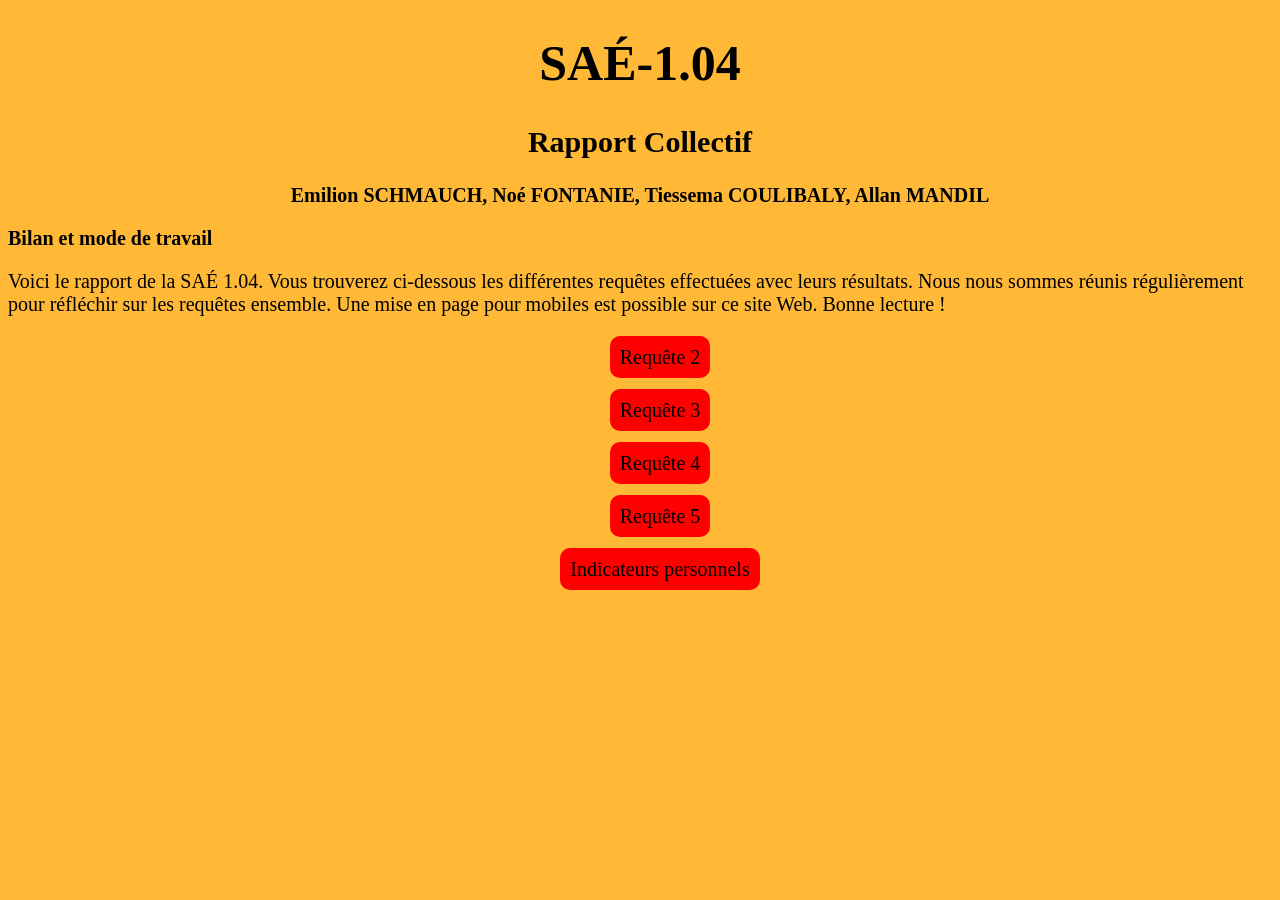
<file: index.html>
<!DOCTYPE html>
<html lang="fr">
<head>
    <meta charset="UTF-8">
    <meta name="viewport" content="width=device-width, initial-scale=1.0">
    <title>SAÉ-1.04</title>
    <link rel="stylesheet" href="style.css">
</head>
<body>
    <header>
        <h1 class="titre">SAÉ-1.04</h1>
        <h2 class="titre">Rapport Collectif</h2>
        <h3 class="titre">Emilion SCHMAUCH, Noé FONTANIE, Tiessema COULIBALY, Allan MANDIL</h3>
    </header>
    <main>
        <strong>Bilan et mode de travail</strong>
        <p>Voici le rapport de la SAÉ 1.04. 
        Vous trouverez ci-dessous les différentes requêtes effectuées avec leurs résultats.
        Nous nous sommes réunis régulièrement pour réfléchir sur les requêtes ensemble.
        Une mise en page pour mobiles est possible sur ce site Web.
        Bonne lecture !
    </p>
    </main>
    <nav>
        <ul>
            <li><a href="requete2.html">Requête 2</a></li>
            <li><a href="requete3.html">Requête 3</a></li>
            <li><a href="requete4.html">Requête 4</a></li>
            <li><a href="requete5.html">Requête 5</a></li>
            <li><a href="indicateurs.html">Indicateurs personnels</a></li>
        </ul>
    </nav>
</body>
</html>
</file>
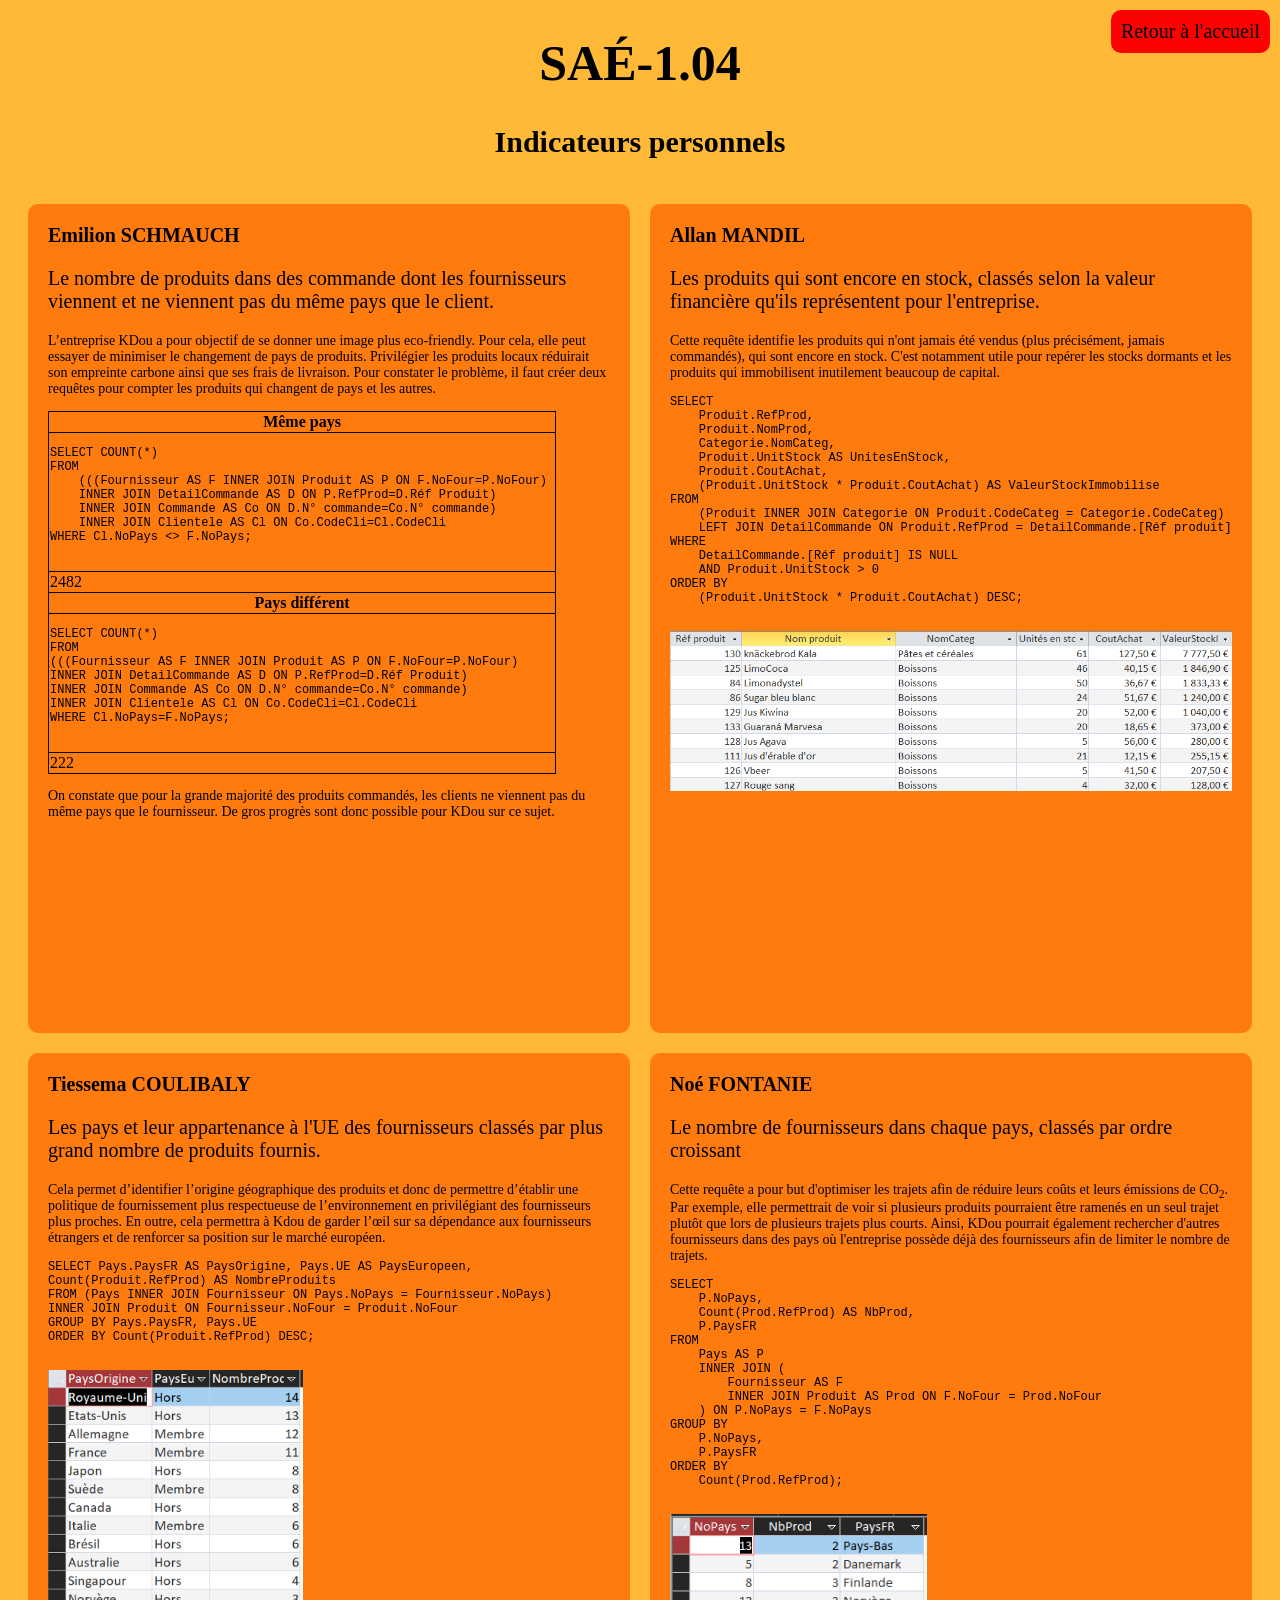
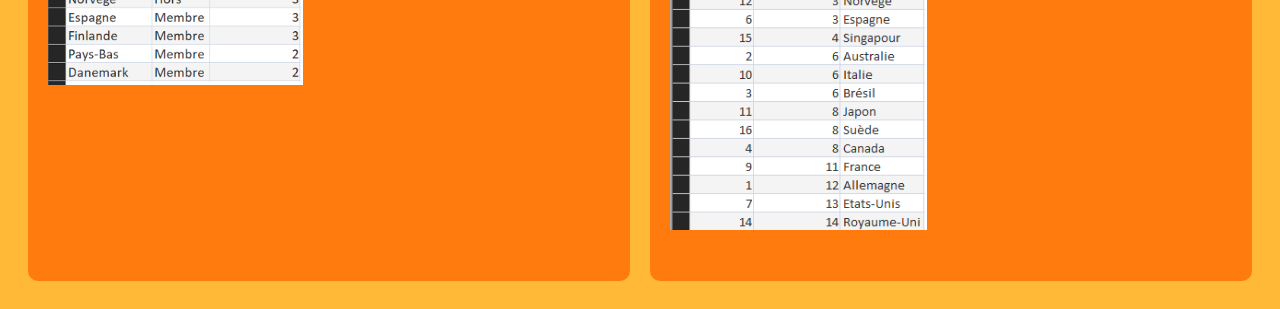
<file: indicateurs.html>
<!DOCTYPE html>
<html lang="fr">
<head>
    <meta charset="UTF-8">
    <meta name="viewport" content="width=device-width, initial-scale=1.0">
    <title>SAÉ-1.04</title>
    <link rel="stylesheet" href="style.css">
</head>
<body>
    <a class="retour" href="index.html">Retour à l'accueil</a>
    <header>
        <h1 class="titre">SAÉ-1.04</h1>
        <h2 class="titre">Indicateurs personnels</h2>
    </header>
    <main class="grid">
     <section class="grid-item">
        <strong>Emilion SCHMAUCH</strong>
        <p>
            Le nombre de produits dans des commande dont les fournisseurs viennent et ne viennent pas du même pays que le client.
        </p>
        <p class="indicateurs_pourquoi">
            L’entreprise KDou a pour objectif de se donner une image plus eco-friendly. Pour cela, elle peut essayer de 
            minimiser le changement de pays de produits. Privilégier les produits locaux réduirait son empreinte carbone 
            ainsi que ses frais de livraison. Pour constater le problème, il faut créer deux requêtes pour compter les produits 
            qui changent de pays et les autres.
        </p>
        <table>
            <tr>
                <th scope="col">Même pays</th>
            </tr>
            <tr>
                <td>
                    <code> <pre class="indicateurs_sql">
SELECT COUNT(*)
FROM 
    (((Fournisseur AS F INNER JOIN Produit AS P ON F.NoFour=P.NoFour) 
    INNER JOIN DetailCommande AS D ON P.RefProd=D.Réf Produit) 
    INNER JOIN Commande AS Co ON D.N° commande=Co.N° commande) 
    INNER JOIN Clientele AS Cl ON Co.CodeCli=Cl.CodeCli
WHERE Cl.NoPays &lt;&gt; F.NoPays;
                    </pre></code>
                </td>
            </tr>
            <tr>
                <td>2482</td>
            </tr>
            <tr>
                <th scope="col">Pays différent</th>
            </tr>
                <td>
                    <code> <pre class="indicateurs_sql">
SELECT COUNT(*)
FROM 
(((Fournisseur AS F INNER JOIN Produit AS P ON F.NoFour=P.NoFour) 
INNER JOIN DetailCommande AS D ON P.RefProd=D.Réf Produit) 
INNER JOIN Commande AS Co ON D.N° commande=Co.N° commande) 
INNER JOIN Clientele AS Cl ON Co.CodeCli=Cl.CodeCli
WHERE Cl.NoPays=F.NoPays;
                    </pre></code>
                </td>
            </tr>
            
                <td>222</td>
            </tr>
        </table>
        <p class="indicateurs_pourquoi">
            On constate que pour la grande majorité des produits commandés, les clients ne viennent pas du même pays que le 
            fournisseur. De gros progrès sont donc possible pour KDou sur ce sujet.
        </p>
    </section>
    <section class="grid-item">
        <strong>Allan MANDIL</strong>
        <p>
            Les produits qui sont encore en stock, classés selon la valeur financière qu'ils représentent pour l'entreprise.
        </p>
        <p class="indicateurs_pourquoi">
        Cette requête identifie les produits qui n'ont jamais été vendus (plus précisément, jamais commandés), qui sont encore en stock.
        C'est notamment utile pour repérer les stocks dormants et les produits qui immobilisent inutilement beaucoup de capital.    
        </p>
        <code> <pre class="indicateurs_sql">
SELECT
    Produit.RefProd,
    Produit.NomProd,
    Categorie.NomCateg,
    Produit.UnitStock AS UnitesEnStock,
    Produit.CoutAchat,
    (Produit.UnitStock * Produit.CoutAchat) AS ValeurStockImmobilise
FROM
    (Produit INNER JOIN Categorie ON Produit.CodeCateg = Categorie.CodeCateg)
    LEFT JOIN DetailCommande ON Produit.RefProd = DetailCommande.[Réf produit]
WHERE
    DetailCommande.[Réf produit] IS NULL
    AND Produit.UnitStock > 0
ORDER BY
    (Produit.UnitStock * Produit.CoutAchat) DESC;
        </pre></code>
        <img src="Resultats_id_Allan.png" alt="Tableau des produits en stock classés par valeur financière" class="indicateur_image">
     </section>
    <section class="grid-item">
        <strong>Tiessema COULIBALY</strong>
        <p>Les pays et leur appartenance à l'UE des fournisseurs classés par plus grand nombre de produits fournis.</p>
        <p class="indicateurs_pourquoi">
            Cela permet d’identifier l’origine géographique des produits et donc de permettre d’établir 
            une politique de fournissement plus respectueuse de l’environnement en privilégiant 
            des fournisseurs plus proches. En outre, cela permettra à Kdou de garder l’œil sur sa 
            dépendance aux fournisseurs étrangers et de renforcer sa position sur le marché 
            européen.
            </p>
        <code> <pre class="indicateurs_sql">
SELECT Pays.PaysFR AS PaysOrigine, Pays.UE AS PaysEuropeen, 
Count(Produit.RefProd) AS NombreProduits
FROM (Pays INNER JOIN Fournisseur ON Pays.NoPays = Fournisseur.NoPays) 
INNER JOIN Produit ON Fournisseur.NoFour = Produit.NoFour
GROUP BY Pays.PaysFR, Pays.UE
ORDER BY Count(Produit.RefProd) DESC;
        </pre></code>
                <img id="img_id_Tiessema" src="Resultats_id_Tiessema.png" alt="Tableau des pays et leur appartenance à l'UE des fournisseurs classés par plus grand nombre de produits fournis" class="indicateur_image">
            </section>
    
        <section class="grid-item">
            <strong>Noé FONTANIE</strong>
            <p>Le nombre de fournisseurs dans chaque pays, classés par ordre croissant</p>
            <p class="indicateurs_pourquoi">
                Cette requête a pour but d'optimiser les trajets afin de réduire leurs coûts et leurs émissions de CO<sub>2</sub>.
                Par exemple, elle permettrait de voir si plusieurs produits pourraient être ramenés en un seul trajet 
                plutôt que lors de plusieurs trajets plus courts. Ainsi, KDou pourrait également rechercher d'autres 
                fournisseurs dans des pays où l'entreprise possède déjà des fournisseurs afin de limiter le nombre de trajets.
            </p>
            <code> <pre class="indicateurs_sql">
SELECT
    P.NoPays,
    Count(Prod.RefProd) AS NbProd,
    P.PaysFR
FROM
    Pays AS P
    INNER JOIN (
        Fournisseur AS F
        INNER JOIN Produit AS Prod ON F.NoFour = Prod.NoFour
    ) ON P.NoPays = F.NoPays
GROUP BY
    P.NoPays,
    P.PaysFR
ORDER BY
    Count(Prod.RefProd);
        </pre></code>
            <img id="img_id_Noé" src="Resultats_id_Noé.png" alt="Tableau du nombre de fournisseurs dans chaque pays, classés par ordre croissant" class="indicateur_image">
        </section>
    </main>
</body>
</html>
</file>
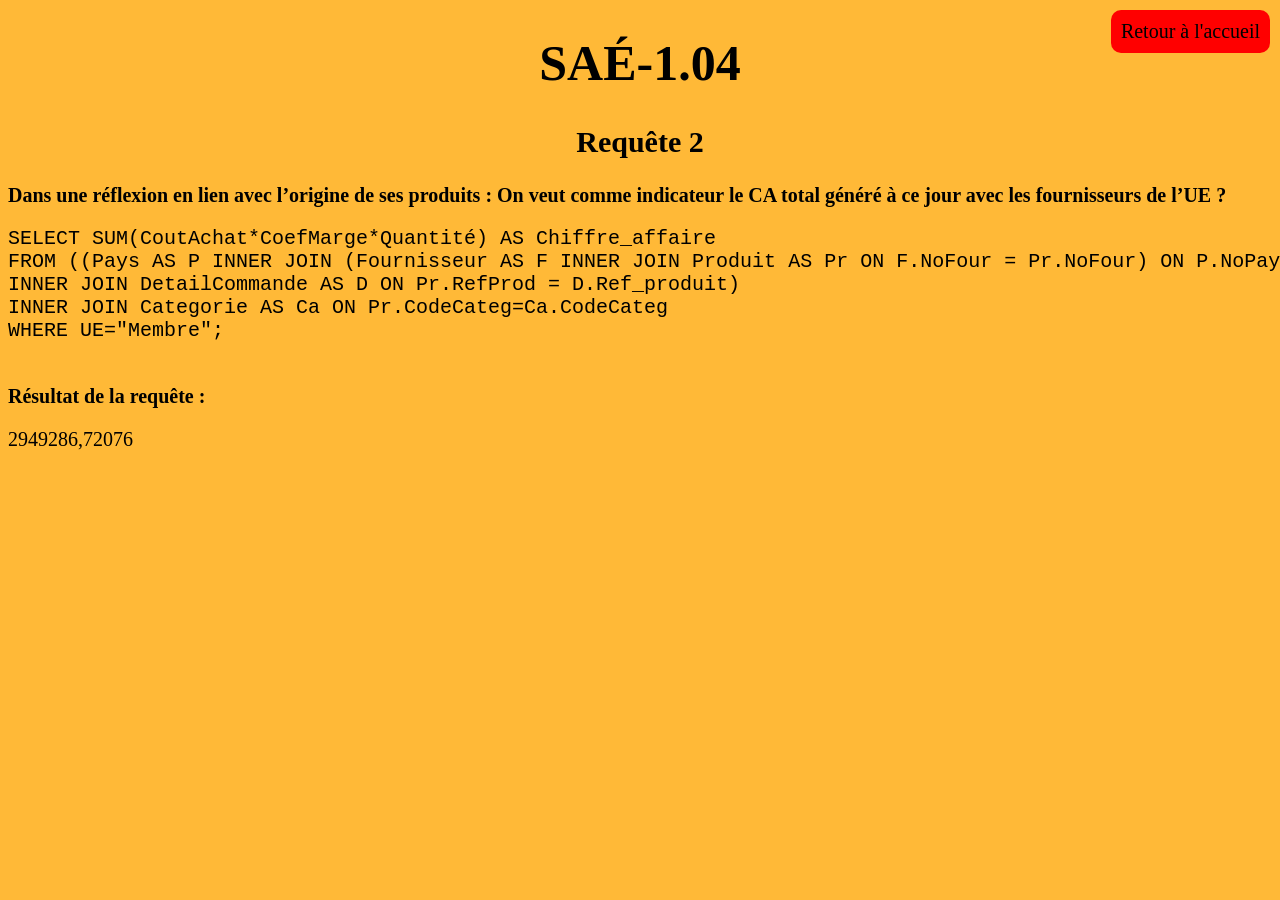
<file: requete2.html>
<!DOCTYPE html>
<html lang="fr">
<head>
    <meta charset="UTF-8">
    <meta name="viewport" content="width=device-width, initial-scale=1.0">
    <title>SAÉ-1.04</title>
    <link rel="stylesheet" href="style.css">
</head>
<body>
    <a class="retour" href="index.html">Retour à l'accueil</a>
    <header>
        <h1 class="titre">SAÉ-1.04</h1>
        <h2 class="titre">Requête 2</h2>
    </header>
    <main>
        <section>
            <strong>
                Dans une réflexion en lien avec l’origine de ses produits : On veut comme indicateur le CA 
                total généré à ce jour avec les fournisseurs de l’UE ? 
            </strong>
            </strong>
            <code> <pre>
SELECT SUM(CoutAchat*CoefMarge*Quantité) AS Chiffre_affaire
FROM ((Pays AS P INNER JOIN (Fournisseur AS F INNER JOIN Produit AS Pr ON F.NoFour = Pr.NoFour) ON P.NoPays = F.NoPays)
INNER JOIN DetailCommande AS D ON Pr.RefProd = D.Ref_produit) 
INNER JOIN Categorie AS Ca ON Pr.CodeCateg=Ca.CodeCateg
WHERE UE="Membre";
            </pre></code>
        </section>
        <section>
            <strong>Résultat de la requête :</strong>
            <p>2949286,72076</p>
        </section>

    </main>
</body>
</html>
</file>
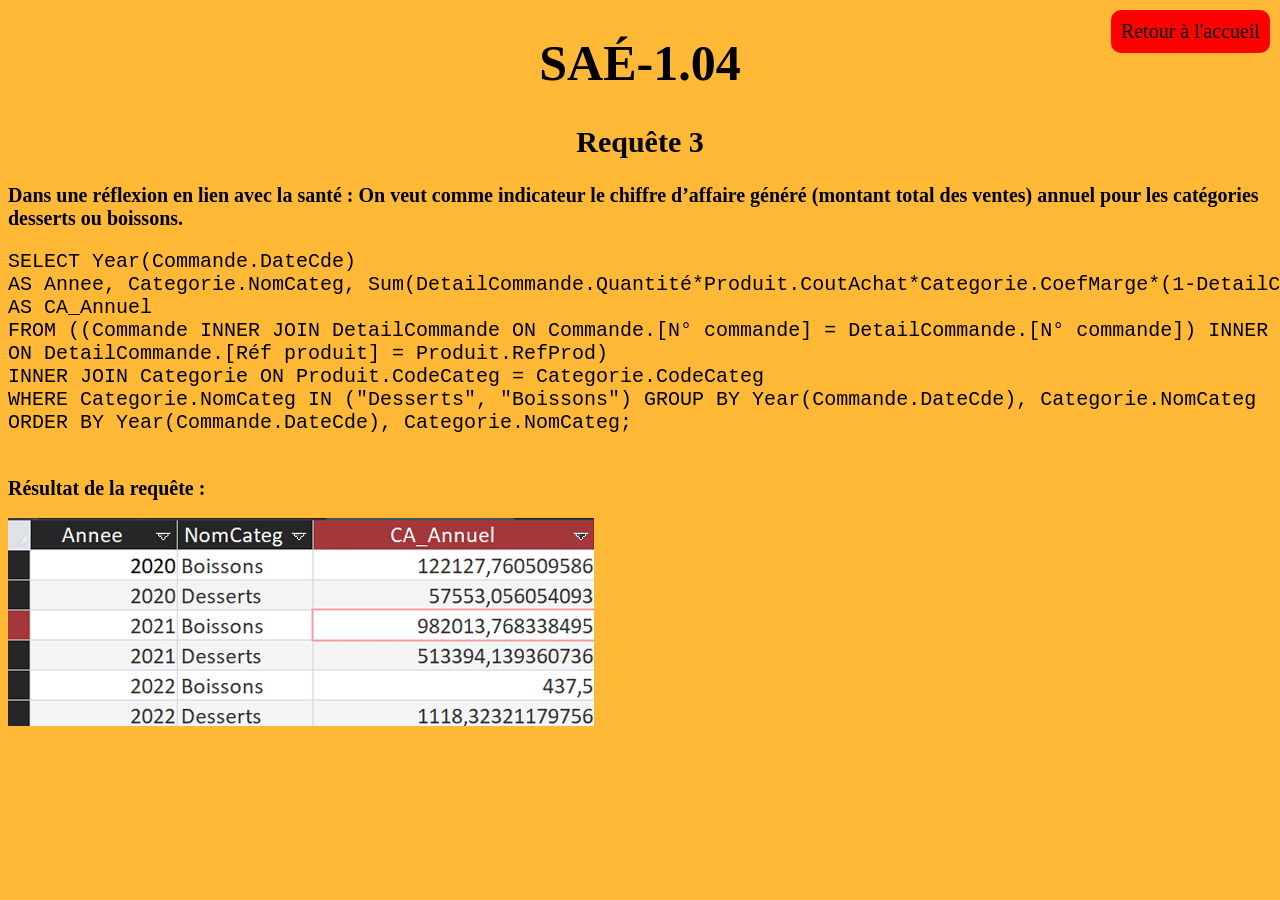
<file: requete3.html>
<!DOCTYPE html>
<html lang="fr">
<head>
    <meta charset="UTF-8">
    <meta name="viewport" content="width=device-width, initial-scale=1.0">
    <title>SAÉ-1.04</title>
    <link rel="stylesheet" href="style.css">
</head>
<body>
    <a class="retour" href="index.html">Retour à l'accueil</a>
    <header>
        <h1 class="titre">SAÉ-1.04</h1>
        <h2 class="titre">Requête 3</h2>
    </header>
    <main>
        <section>
            <strong>
                Dans une réflexion en lien avec la santé : On veut comme indicateur le chiffre d’affaire 
                généré (montant total des ventes) annuel pour les catégories desserts ou boissons.
            </strong>
            <code> <pre>
SELECT Year(Commande.DateCde)
AS Annee, Categorie.NomCateg, Sum(DetailCommande.Quantité*Produit.CoutAchat*Categorie.CoefMarge*(1-DetailCommande.[Remise (%)]/100))
AS CA_Annuel 
FROM ((Commande INNER JOIN DetailCommande ON Commande.[N° commande] = DetailCommande.[N° commande]) INNER JOIN Produit
ON DetailCommande.[Réf produit] = Produit.RefProd) 
INNER JOIN Categorie ON Produit.CodeCateg = Categorie.CodeCateg
WHERE Categorie.NomCateg IN ("Desserts", "Boissons") GROUP BY Year(Commande.DateCde), Categorie.NomCateg
ORDER BY Year(Commande.DateCde), Categorie.NomCateg;
            </pre></code>
        </section>
        <section>
            <strong>Résultat de la requête :</strong>
            <br><br>
            <img src="Resultats_requete3.png" alt="Tableau du chiffre d'affaire annuel pour les catégories desserts et boissons" class="requete_image">
        </section>

    </main>
</body>
</html>
</file>
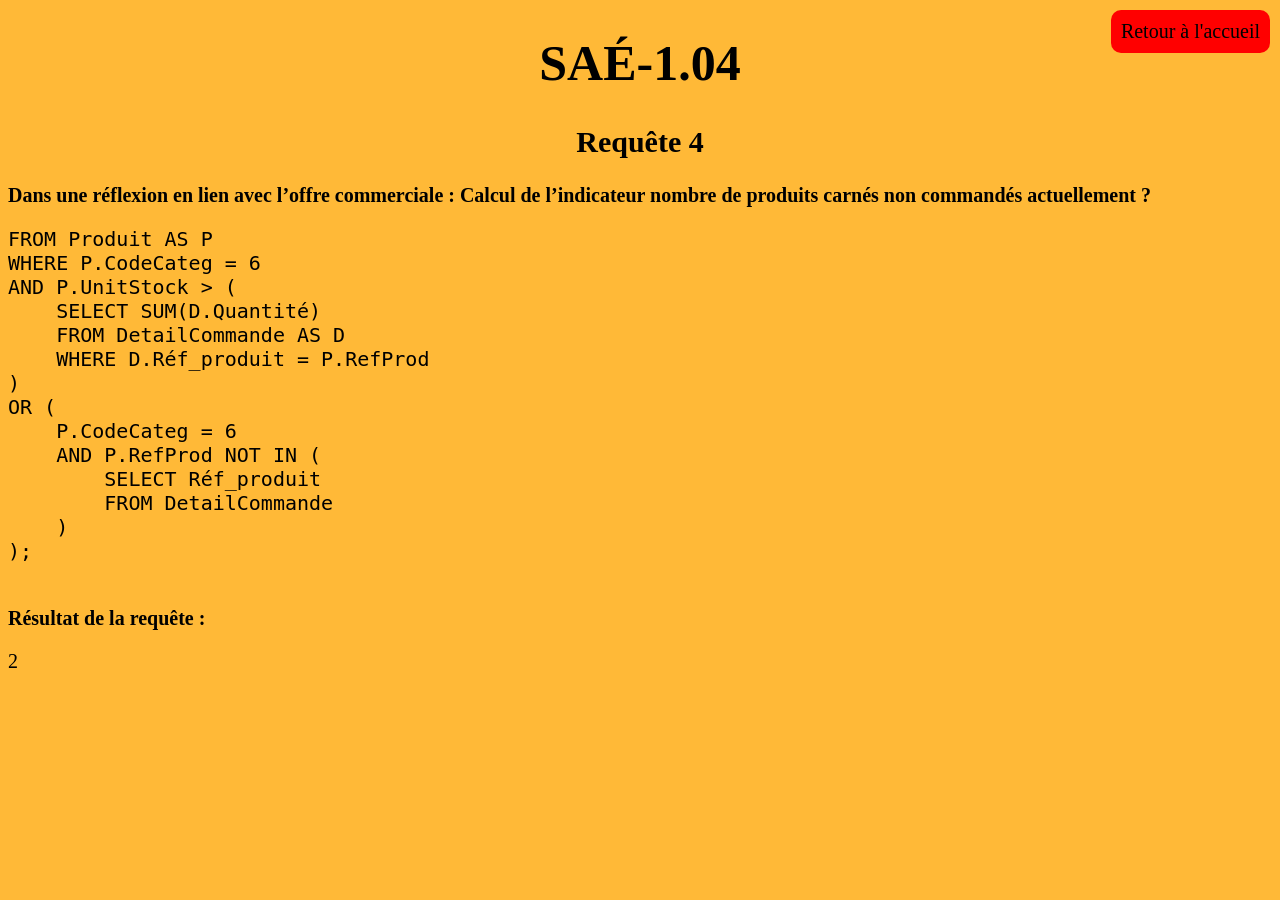
<file: Requete4.html>
<!DOCTYPE html>
<html lang="fr">
<head>
    <meta charset="UTF-8">
    <meta name="viewport" content="width=device-width, initial-scale=1.0">
    <title>SAÉ-1.04</title>
    <link rel="stylesheet" href="style.css">
</head>
<body>
    <a class="retour" href="index.html">Retour à l'accueil</a>
    <header>
        <h1 class="titre">SAÉ-1.04</h1>
        <h2 class="titre">Requête 4</h2>
    </header>
    <main>
        <section>
            <strong>
                Dans une réflexion en lien avec l’offre commerciale : Calcul de l’indicateur nombre de 
                produits carnés non commandés actuellement ?
            </strong>
            </strong>
            <code> <pre>
FROM Produit AS P
WHERE P.CodeCateg = 6
AND P.UnitStock > (
    SELECT SUM(D.Quantité)
    FROM DetailCommande AS D
    WHERE D.Réf_produit = P.RefProd
)
OR (
    P.CodeCateg = 6
    AND P.RefProd NOT IN (
        SELECT Réf_produit
        FROM DetailCommande
    )
);
            </pre></code>
        </section>
        <section>
            <strong>Résultat de la requête :</strong>
            <p>2</p>
        </section>

    </main>
</body>
</html>
</file>
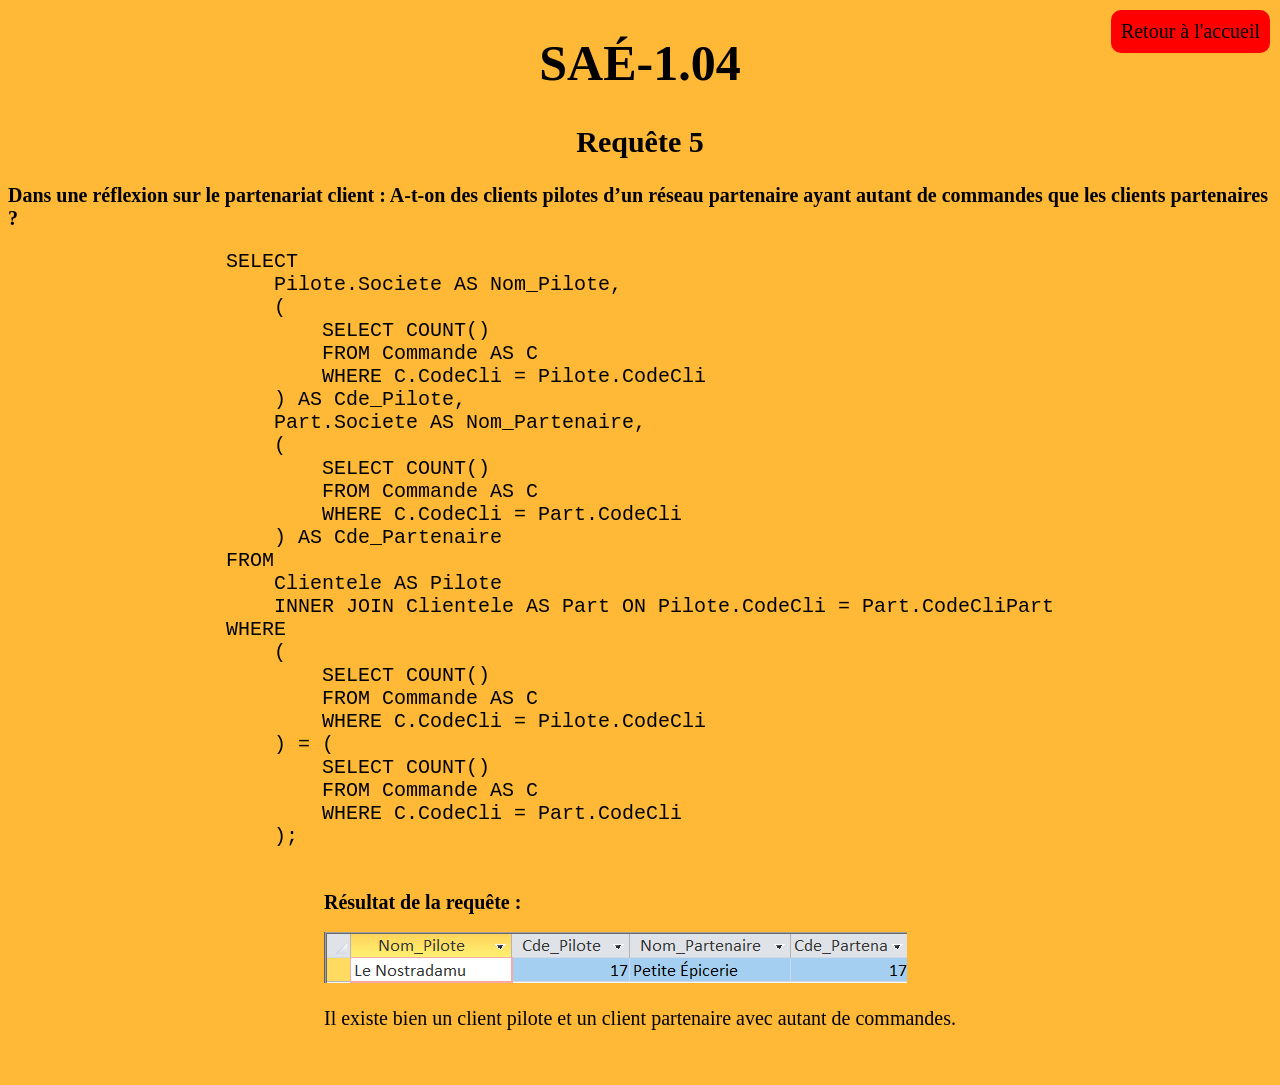
<file: requete5.html>
<!DOCTYPE html>
<html lang="fr">
<head>
    <meta charset="UTF-8">
    <meta name="viewport" content="width=device-width, initial-scale=1.0">
    <title>SAE-1.04</title>
    <link rel="stylesheet" href="style.css">
</head>
<body>
    <a class="retour" href="index.html">Retour à l'accueil</a>
    <header>
        <h1 class="titre">SAÉ-1.04</h1>
        <h2 class="titre">Requête 5</h2>
    </header>
    <main>
        
            <strong>
                Dans une réflexion sur le partenariat client : A-t-on des clients pilotes d’un réseau 
                partenaire ayant autant de commandes que les clients partenaires ?
            </strong>
            <div class="flex-container">
                <div class="flex-item">      
            <code> 
                <pre>
SELECT
    Pilote.Societe AS Nom_Pilote,
    (
        SELECT COUNT()
        FROM Commande AS C
        WHERE C.CodeCli = Pilote.CodeCli
    ) AS Cde_Pilote,
    Part.Societe AS Nom_Partenaire,
    (
        SELECT COUNT()
        FROM Commande AS C
        WHERE C.CodeCli = Part.CodeCli
    ) AS Cde_Partenaire
FROM
    Clientele AS Pilote
    INNER JOIN Clientele AS Part ON Pilote.CodeCli = Part.CodeCliPart
WHERE
    (
        SELECT COUNT()
        FROM Commande AS C
        WHERE C.CodeCli = Pilote.CodeCli
    ) = (
        SELECT COUNT()
        FROM Commande AS C
        WHERE C.CodeCli = Part.CodeCli
    );
            </pre>
        </code>
        </div>
        <div class="flex-item">
            <strong>Résultat de la requête :</strong>
            <br><br>
            <img src="Resultats_requete5.png" alt="Tableau des clients pilotes et partenaires avec autant de commandes" class="requete_image">
        <p>Il existe bien un client pilote et un client partenaire avec autant de commandes.</p>
        </div>
        </div>
    </main>
</body>
</html>
</file>
<file: style.css>
body{
   background-color: #ffb937;
}
.titre{
   text-align: center;
}
a{
   text-decoration: none;
   color: #000000;
   padding: 10px;
   background-color: red;
   border-radius: 10px;
   font-size: 20px;
   
}
a:hover{
      background-color: black;
      color: white;
   }
li{
   list-style-type: none;
   text-align: center;   
   margin: 30px;
}
.retour{
   position:fixed;
   z-index: 9999;
   top: 10px;
   right: 10px;
}
h1{
   text-align: center;
   font-size: 50px;
}
h2{
   text-align: center;
   font-size: 30px;
}
h3{
   text-align: center;
   font-size: 20px;
}
p, strong, pre{
   font-size: 20px;
}
.grid{
   display: grid;
   grid-template-columns: repeat(2, 1fr);
   grid-template-rows: repeat(2, 1fr);
   gap: 20px;
   padding: 20px;
}
.grid-item{
   padding: 20px;
   background-color: #ff7a0efa;
   border-radius: 10px;
}
table,tr,th,td{
   border-collapse: collapse;
   border: 1px solid #000000;
}
.indicateurs_sql{
   font-size: 12px;
}
.indicateur_image{
   max-width: 100%;
   height: auto;
}
.flex-container{
   display: flex;
   justify-content: space-evenly;
   align-items: center;
   flex-wrap: wrap;
}
.indicateurs_pourquoi{
   max-width: 100%;
   font-size: 14px;
}
#img_id_Tiessema{
   height: 40%;
}
#img_id_Noé{
   height: 40%;
}

@media (max-width: 768px) {
   .grid {
      grid-template-columns: 1fr;
      grid-template-rows: repeat(4, 1fr);
   }
}
</file>
